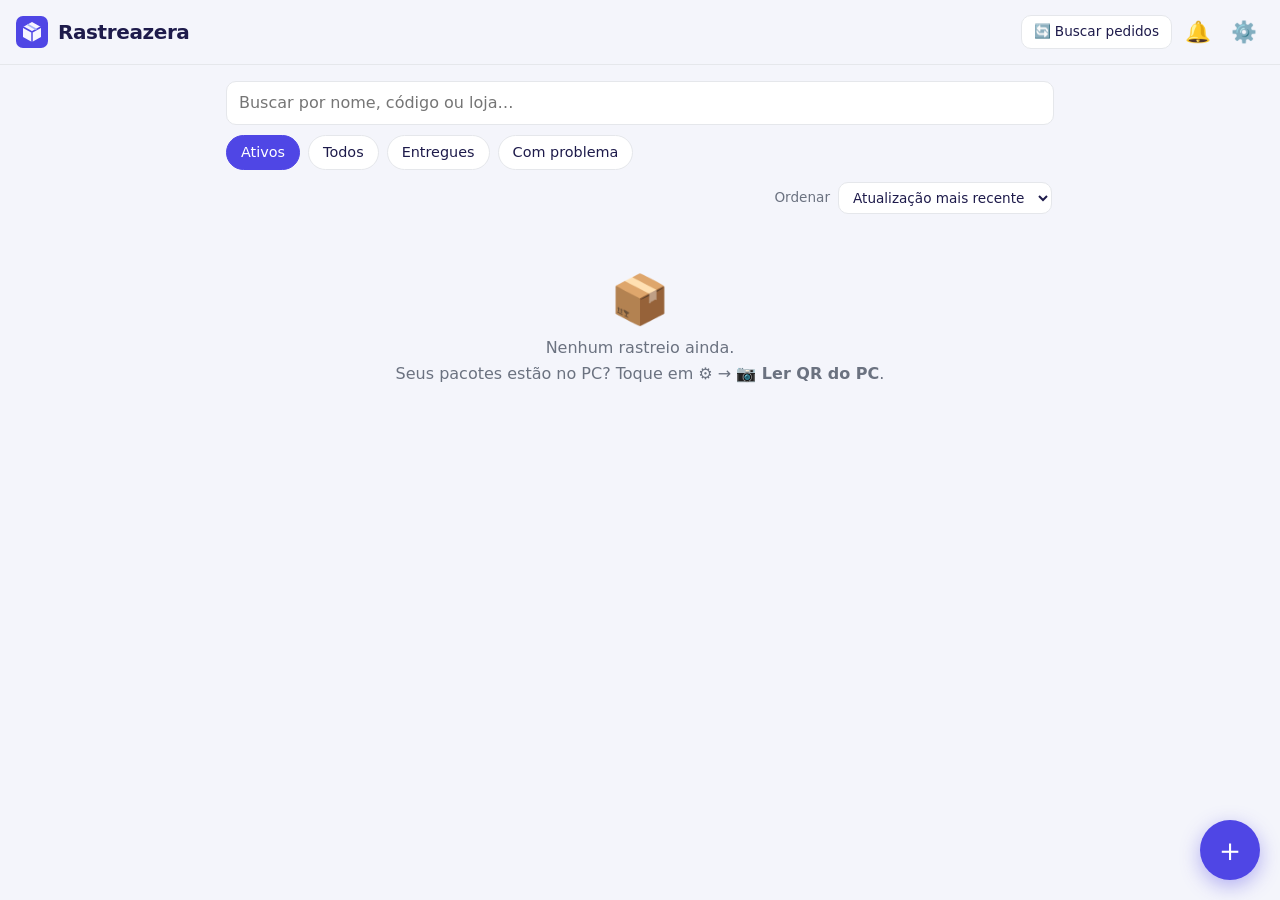
<file: index.html>
<!doctype html>
<html lang="pt-BR">
<head>
  <meta charset="utf-8">
  <meta name="viewport" content="width=device-width, initial-scale=1, maximum-scale=1, user-scalable=no, viewport-fit=cover">
  <title>Rastreazera</title>
  <meta name="description" content="Todos os seus rastreios (Correios, Shopee, AliExpress...) em um só lugar.">
  <meta name="theme-color" content="#4f46e5">
  <link rel="manifest" href="manifest.webmanifest">
  <link rel="icon" href="icon.svg" type="image/svg+xml">
  <link rel="apple-touch-icon" href="apple-touch-icon.png">
  <meta name="apple-mobile-web-app-capable" content="yes">
  <meta name="apple-mobile-web-app-title" content="Rastreazera">
  <link rel="stylesheet" href="styles.css?v=35">
</head>
<body>
  <header class="topbar">
    <div class="brand">
      <img src="icon.svg" alt="" width="32" height="32">
      <h1>Rastreazera</h1>
    </div>
    <div class="topbar-actions">
      <span id="syncStatus" class="sync-status" title="Status da sincronização"></span>
      <button id="btnBuscar" class="btn small" title="Busca agora os pedidos da Shopee, AliExpress e OLX (automático a cada 1 hora)">🔄<span class="lbl"> Buscar pedidos</span></button>
      <div class="notif-wrap">
        <button id="btnNotif" class="icon-btn" aria-label="Notificações" title="Notificações">🔔<span id="notifBadge" class="notif-badge" hidden></span></button>
        <div id="notifPanel" class="notif-panel" hidden>
          <div class="notif-head">
            <strong>Notificações</strong>
            <button type="button" id="btnNotifLimpar" class="btn small ghost">Limpar</button>
          </div>
          <ol id="notifList" class="notif-list"></ol>
        </div>
      </div>
      <button id="btnSettings" class="icon-btn" title="Configurações" aria-label="Configurações">⚙️</button>
    </div>
  </header>

  <main>
    <section class="toolbar">
      <input id="search" type="search" placeholder="Buscar por nome, código ou loja…" autocomplete="off">
      <div id="filters" class="chips" role="tablist">
        <button class="chip active" data-filter="ativos">Ativos</button>
        <button class="chip" data-filter="todos">Todos</button>
        <button class="chip" data-filter="entregue">Entregues</button>
        <button class="chip" data-filter="problema">Com problema</button>
      </div>
    </section>

    <p id="olxStatus" class="olx-status" hidden></p>
    <section id="andamentoRemoto" class="andamento" hidden aria-live="polite">
      <div class="andamento-topo">
        <strong>Busca pedida ao PC</strong>
        <button type="button" id="btnFecharAndamento" class="icon-btn" aria-label="Parar de acompanhar">✕</button>
      </div>
      <ol id="andamentoLista" class="andamento-lista"></ol>
    </section>
    <p id="infoBusca" class="info-busca" hidden></p>
    <div class="barra-lista">
      <section id="stats" class="stats"></section>
      <label class="ordem">Ordenar
        <select id="ordem">
          <option value="recente">Atualização mais recente</option>
          <option value="nome">Nome (A–Z)</option>
          <option value="plataforma">Plataforma</option>
        </select>
      </label>
    </div>
    <section id="list" class="list" aria-live="polite"></section>
  </main>

  <button id="btnAdd" class="fab" aria-label="Adicionar rastreio">＋</button>

  <!-- Adicionar / editar -->
  <dialog id="dlgPacote">
    <form id="formPacote" method="dialog">
      <h2 id="dlgTitle">Novo rastreio</h2>
      <input type="hidden" name="pid">

      <div id="campoCodigo" class="campo">
        <label>Código de rastreio
          <input name="code" required autocomplete="off" autocapitalize="characters" spellcheck="false" placeholder="Ex: NL123456789BR">
        </label>
        <p id="carrierHint" class="hint"></p>
      </div>

      <label id="campoNome">Nome do produto
        <input name="name" placeholder="Ex: Fone bluetooth" autocomplete="off">
      </label>

      <div class="row">
        <label>Loja
          <input name="store" list="storeList" placeholder="Ex: Shopee" autocomplete="off">
          <datalist id="storeList">
            <option value="Shopee"><option value="AliExpress"><option value="Mercado Livre">
            <option value="Amazon"><option value="Shein"><option value="Temu"><option value="Magalu">
          </datalist>
        </label>
        <label>Transportadora
          <select name="carrier" id="carrierSelect"></select>
        </label>
      </div>

      <div class="row">
        <label>Status
          <select name="status" id="statusSelect"></select>
        </label>
        <label>Previsão de entrega
          <input name="eta" type="date">
        </label>
      </div>

      <label>Observações
        <textarea name="notes" rows="2" placeholder="Último status, valor pago, etc."></textarea>
      </label>

      <menu>
        <button type="button" class="btn ghost" data-close>Cancelar</button>
        <button type="submit" class="btn primary">Salvar</button>
      </menu>
    </form>
  </dialog>

  <!-- Detalhes do pacote + rastreamento completo (abre ao clicar no card) -->
  <dialog id="dlgTrack" class="dlg-track">
    <div class="track-head">
      <div>
        <h2 id="trackTitle"></h2>
        <p id="trackSub" class="track-sub"></p>
      </div>
      <button type="button" class="icon-btn" data-close aria-label="Fechar">✕</button>
    </div>
    <div class="track-corpo">
      <section id="trackDetalhes" class="detalhes" aria-label="Detalhes do pacote"></section>
      <h3 class="secao">Rastreamento</h3>
      <div id="trackResult" class="track-result"></div>
    </div>
    <div class="track-foot">
      <a id="trackOfficial" class="btn small" target="_blank" rel="noopener">↗ Site oficial</a>
      <div class="row-buttons">
        <button type="button" id="trackEditar" class="btn small">✏️ Editar</button>
        <button type="button" class="btn small primary" data-close>Fechar</button>
      </div>
    </div>
  </dialog>

  <!-- Configurações -->
  <dialog id="dlgSettings">
    <form method="dialog" id="formSettings">
      <h2>Configurações</h2>

      <h3>Sincronizar entre computador e celular</h3>
      <p class="hint">
        Os rastreios ficam salvos neste navegador. Para ver a mesma lista em outros aparelhos,
        use um <strong>Gist secreto do GitHub</strong> como “nuvem”. Crie um token em
        <a href="https://github.com/settings/tokens/new?scopes=gist&description=Rastreazera" target="_blank" rel="noopener">github.com/settings/tokens</a>
        com permissão só de <code>gist</code>, cole abaixo e salve. No outro aparelho, use o mesmo token e o mesmo ID do Gist.
      </p>
      <label>Token do GitHub (escopo gist)
        <input name="token" type="password" autocomplete="off" placeholder="ghp_…">
      </label>
      <label>ID do Gist <small>(deixe vazio: usa o Gist do Rastreazera que já existe, ou cria um)</small>
        <input name="gistId" autocomplete="off" placeholder="Criado automaticamente">
      </label>
      <div class="row-buttons">
        <button type="button" id="btnSyncSave" class="btn primary">Salvar e sincronizar</button>
        <button type="button" id="btnSyncOff" class="btn ghost">Desligar sincronização</button>
      </div>

      <h3>Usar no celular</h3>
      <p class="hint">Com a sincronização ligada, mostre um QR code e aponte a câmera do celular: o site abre já configurado (mesmos pacotes, de qualquer lugar).</p>
      <div class="row-buttons">
        <button type="button" id="btnQrCelular" class="btn">📱 Mostrar QR (no PC)</button>
        <button type="button" id="btnLerQr" class="btn primary">📷 Ler QR do PC (no celular)</button>
      </div>
      <div id="leitorQr" class="leitor-qr" hidden>
        <video id="videoQr" playsinline muted></video>
        <p class="hint">Aponte para o QR code que aparece no PC em ⚙️ → Mostrar QR.</p>
        <button type="button" id="btnPararQr" class="btn ghost">Cancelar</button>
      </div>
      <label>Ou cole o link de configuração
        <input id="linkConfig" type="url" autocomplete="off" placeholder="https://drakezera1337.github.io/rastreazera/#config=…">
      </label>
      <div id="qrCelular" class="qr" hidden>
        <div id="qrCodigo"></div>
        <p class="hint">O QR contém o seu token do GitHub: não compartilhe nem tire print dele. Some ao fechar.</p>
      </div>

      <h3>Notificações</h3>
      <p class="hint">Avisa neste aparelho quando uma busca encontra novidades (pedido novo, movimentação, entrega) — mesmo com o app fechado. Enviadas pelo PC (precisa estar ligado). No iPhone: iOS 16.4+ e o app aberto pela tela de início.</p>
      <p id="notifStatusAparelho" class="hint"></p>
      <div class="row-buttons">
        <button type="button" id="btnAtivarPush" class="btn primary">🔔 Ativar notificações</button>
        <button type="button" id="btnTestarPush" class="btn" hidden>Enviar teste</button>
        <button type="button" id="btnDesativarPush" class="btn ghost" hidden>Desativar</button>
      </div>

      <h3>Onde buscar pedidos</h3>
      <p class="hint">Marcado = ativo: a loja entra na busca automática (a cada 1 hora) e no botão 🔄 Buscar pedidos. Dá para mudar pelo PC ou pelo celular.</p>
      <div id="lojasBusca" class="checks">
        <label class="check"><input type="checkbox" name="loja" value="shopee"> Shopee</label>
        <label class="check"><input type="checkbox" name="loja" value="aliexpress"> AliExpress</label>
        <label class="check"><input type="checkbox" name="loja" value="olx"> OLX <small>(Verificação Completa de todas as contas)</small></label>
      </div>
      <p id="lojasBuscaAviso" class="hint" hidden></p>

      <h3>Importar pedidos (Shopee e AliExpress)</h3>
      <p class="hint">
        Arraste o botão abaixo para a barra de favoritos. Depois, com a página de pedidos da Shopee ou do AliExpress aberta e logada,
        clique no favorito: os pedidos a caminho são cadastrados (ou atualizados) aqui automaticamente.
      </p>
      <div class="row-buttons">
        <a id="bookmarklet" class="btn bookmarklet" onclick="event.preventDefault(); alert('Arraste este botão para a barra de favoritos.');">📥 Importar pedidos</a>
      </div>

      <div id="secaoCorreios" hidden>
        <h3>Correios (Ship24)</h3>
        <p class="hint">
          Com a chave da API da Ship24, os pacotes dos Correios aparecem com a linha do tempo do app, o card
          atualiza sozinho e entra nas notificações. Crie a conta em
          <a href="https://www.ship24.com/" target="_blank" rel="noopener">ship24.com</a> (plano grátis da Tracking API: 10 rastreios
          por mês) e copie a API key no painel. Fica só neste PC (não vai para o site nem para o GitHub). Cada código dos Correios gasta
          1 da cota uma única vez (os do AliExpress não gastam: já vêm com o histórico).
        </p>
        <p id="correiosStatus" class="hint"></p>
        <label>Chave da API da Ship24
          <input id="correiosChave" type="password" autocomplete="off" placeholder="Cole a chave aqui">
        </label>
        <div class="row-buttons">
          <button type="button" id="btnCorreiosSalvar" class="btn primary">Salvar chave</button>
          <button type="button" id="btnCorreiosRemover" class="btn ghost" hidden>Remover chave</button>
        </div>
      </div>

      <h3>Consulta automática (Shopee Xpress)</h3>
      <p class="hint">
        Endereço do proxy que consulta a transportadora. Rodando pelo <code>server.py</code> no computador,
        deixe vazio. No site publicado, use o endereço do seu Cloudflare Worker (veja o README).
      </p>
      <label>Endereço do proxy
        <input name="proxy" type="url" autocomplete="off" placeholder="https://rastreazera.SEU-USUARIO.workers.dev">
      </label>
      <div class="row-buttons">
        <button type="button" id="btnProxySave" class="btn primary">Salvar proxy</button>
      </div>

      <h3>Backup</h3>
      <div class="row-buttons">
        <button type="button" id="btnExport" class="btn">Exportar JSON</button>
        <label class="btn file-btn">Importar JSON
          <input type="file" id="fileImport" accept="application/json,.json" hidden>
        </label>
      </div>

      <menu>
        <span id="versaoApp" class="versao"></span>
        <button type="button" class="btn ghost" data-close>Fechar</button>
      </menu>
    </form>
  </dialog>

  <div id="toast" class="toast" role="status"></div>

  <script src="config.js?v=35"></script>
  <script src="carriers.js?v=35"></script>
  <script src="sync.js?v=35"></script>
  <script src="trackers.js?v=35"></script>
  <script src="app.js?v=35"></script>
</body>
</html>
</file>
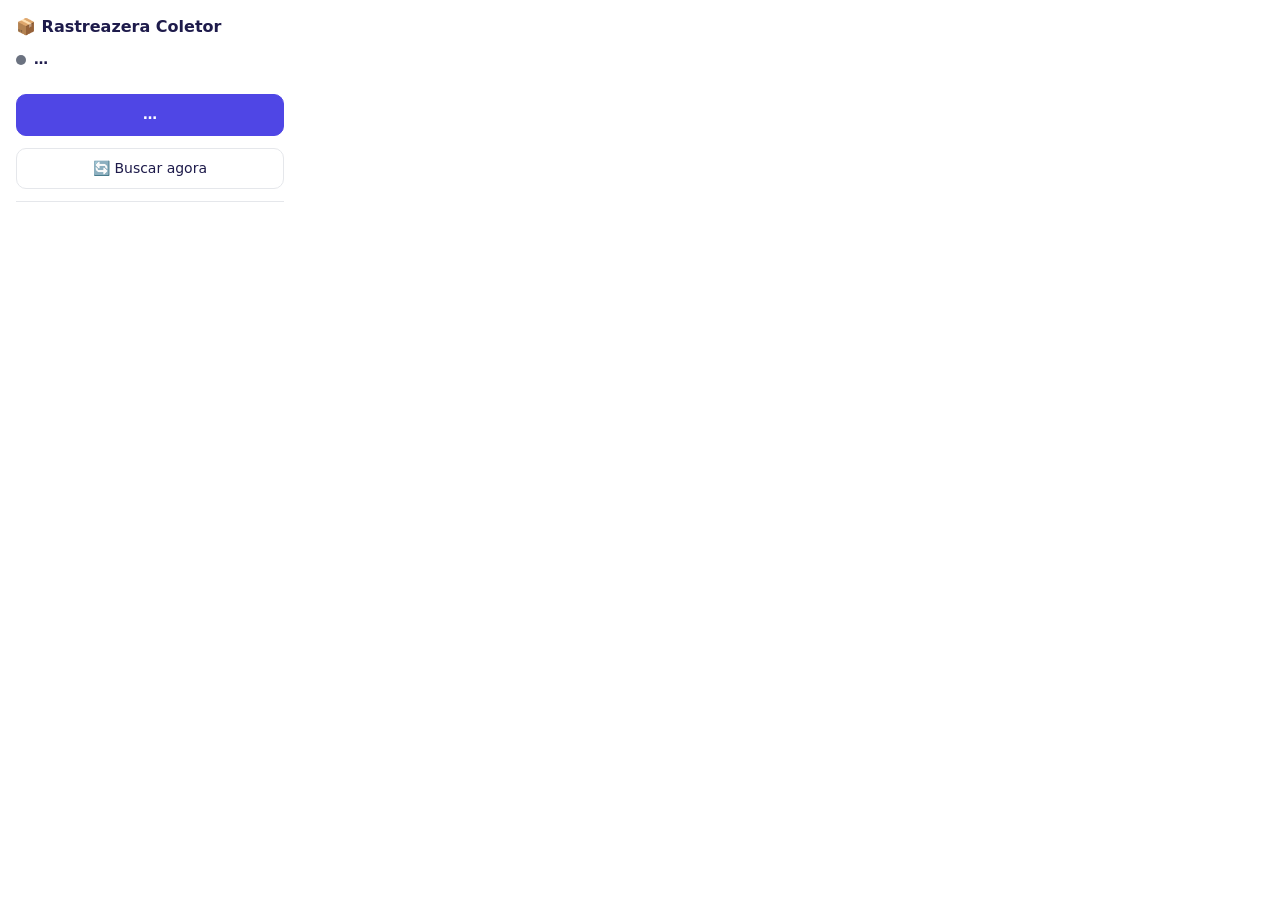
<file: coletor/popup.html>
<!doctype html>
<html lang="pt-BR">
<head>
  <meta charset="utf-8">
  <title>Rastreazera Coletor</title>
  <style>
    :root { --bg: #ffffff; --text: #1e1b4b; --muted: #6b7280; --border: #e5e7eb; --primary: #4f46e5; --danger: #dc2626; --ok: #16a34a; }
    @media (prefers-color-scheme: dark) {
      :root { --bg: #1a1b2e; --text: #e8e8f5; --muted: #9ca3af; --border: #2d2f48; --primary: #818cf8; --danger: #f87171; --ok: #4ade80; }
    }
    body { margin: 0; width: 300px; font: 14px/1.4 system-ui, "Segoe UI", sans-serif; background: var(--bg); color: var(--text); }
    main { padding: 16px; display: grid; gap: 12px; }
    h1 { margin: 0; font-size: 16px; }
    .estado { display: flex; align-items: center; gap: 8px; font-weight: 600; }
    .ponto { width: 10px; height: 10px; border-radius: 50%; background: var(--muted); }
    .ligado .ponto { background: var(--ok); }
    p { margin: 0; color: var(--muted); font-size: 13px; }
    button { font: inherit; cursor: pointer; padding: 10px; border-radius: 10px; border: 1px solid var(--border); background: transparent; color: var(--text); }
    button:disabled { opacity: 0.5; cursor: default; }
    #btnAlternar { background: var(--primary); border-color: var(--primary); color: #fff; font-weight: 600; }
    #btnAlternar.parar { background: var(--danger); border-color: var(--danger); }
    .linha { border-top: 1px solid var(--border); padding-top: 10px; display: grid; gap: 4px; }
  </style>
</head>
<body>
  <main>
    <h1>📦 Rastreazera Coletor</h1>
    <div id="estado" class="estado"><span class="ponto"></span><span id="estadoTexto">…</span></div>
    <p id="andamento"></p>
    <button id="btnAlternar" type="button">…</button>
    <button id="btnAgora" type="button">🔄 Buscar agora</button>
    <div class="linha">
      <p id="ultima"></p>
      <p id="proxima"></p>
    </div>
  </main>
  <script src="popup.js"></script>
</body>
</html>
</file>
<file: styles.css>
:root {
  --bg: #f4f5fb;
  --surface: #ffffff;
  --text: #1e1b4b;
  --muted: #6b7280;
  --border: #e5e7eb;
  --primary: #4f46e5;
  --primary-text: #ffffff;
  --danger: #dc2626;
  --shadow: 0 1px 3px rgb(0 0 0 / 0.06), 0 4px 12px rgb(0 0 0 / 0.04);
  --radius: 14px;
  color-scheme: light;
}
@media (prefers-color-scheme: dark) {
  :root {
    --bg: #0f1020;
    --surface: #1a1b2e;
    --text: #e8e8f5;
    --muted: #9ca3af;
    --border: #2d2f48;
    --primary: #818cf8;
    --primary-text: #0f1020;
    --danger: #f87171;
    --shadow: none;
    color-scheme: dark;
  }
}

* { box-sizing: border-box; }
/* hidden sempre esconde, mesmo em elementos com display próprio (grid/flex) */
[hidden] { display: none !important; }
html, body { margin: 0; }
body {
  font-family: system-ui, -apple-system, "Segoe UI", Roboto, sans-serif;
  background: var(--bg);
  color: var(--text);
  line-height: 1.4;
  padding-bottom: 96px;
}
a { color: var(--primary); }
code { font-size: 0.9em; }

/* ----- Topo ----- */
.topbar {
  position: sticky; top: 0; z-index: 5;
  display: flex; align-items: center; justify-content: space-between;
  padding: 12px 16px; padding-top: max(12px, env(safe-area-inset-top));
  background: color-mix(in srgb, var(--bg) 85%, transparent);
  backdrop-filter: blur(10px);
  border-bottom: 1px solid var(--border);
}
.brand { display: flex; align-items: center; gap: 10px; }
.brand h1 { font-size: 1.25rem; margin: 0; letter-spacing: -0.02em; }
.topbar-actions { display: flex; align-items: center; gap: 6px; }
.icon-btn {
  background: none; border: 0; font-size: 1.3rem; cursor: pointer;
  width: 40px; height: 40px; border-radius: 10px;
}
.icon-btn:hover { background: var(--border); }
.sync-status { cursor: pointer; font-size: 1.05rem; min-width: 1.2em; text-align: center; }
.sync-status[data-kind="busy"] { animation: spin 1s linear infinite; display: inline-block; }
.sync-status[data-kind="pending"] { color: #f59e0b; }
@keyframes spin { to { transform: rotate(360deg); } }

main { max-width: 860px; margin: 0 auto; padding: 16px; }

/* ----- Busca e filtros ----- */
.toolbar { display: grid; gap: 10px; }
input, select, textarea {
  font: inherit; color: var(--text);
  background: var(--surface);
  border: 1px solid var(--border); border-radius: 10px;
  padding: 10px 12px; width: 100%;
}
input:focus, select:focus, textarea:focus { outline: 2px solid var(--primary); outline-offset: -1px; }
.chips { display: flex; gap: 8px; overflow-x: auto; scrollbar-width: none; }
.chip {
  flex: none; font: inherit; font-size: 0.9rem; cursor: pointer;
  padding: 6px 14px; border-radius: 999px;
  border: 1px solid var(--border); background: var(--surface); color: var(--text);
}
.chip.active { background: var(--primary); color: var(--primary-text); border-color: var(--primary); }

.barra-lista { display: flex; justify-content: space-between; align-items: center; gap: 12px; flex-wrap: wrap; margin: 12px 2px 8px; }
.stats { display: flex; gap: 16px; color: var(--muted); font-size: 0.9rem; }
.ordem { display: flex; align-items: center; gap: 8px; font-size: 0.85rem; color: var(--muted); margin-left: auto; }
.ordem select { width: auto; padding: 6px 10px; font-size: 0.85rem; }
.stats strong { color: var(--text); }

/* ----- Cards ----- */
.list { display: grid; gap: 10px; }
@media (min-width: 720px) { .list { grid-template-columns: 1fr 1fr; } }
@media (min-width: 1100px) { .list { grid-template-columns: 1fr 1fr 1fr; } }

.card {
  background: var(--surface); border: 1px solid var(--border);
  border-radius: var(--radius); box-shadow: var(--shadow);
  padding: 12px 14px; display: grid; gap: 8px; align-content: start;
  border-left: 4px solid var(--primary);
  cursor: pointer; transition: border-color 0.15s, transform 0.15s;
}
.card:hover { border-color: color-mix(in srgb, var(--primary) 45%, var(--border)); }
.card:focus-visible { outline: 2px solid var(--primary); outline-offset: 2px; }
.card:active { transform: scale(0.99); }
.card.status-entregue { border-left-color: #16a34a; opacity: 0.85; }
.card.status-problema, .card.status-fiscalizacao { border-left-color: #f59e0b; }
.card.status-saiu { border-left-color: #0ea5e9; }
.card.status-aguardando { border-left-color: var(--muted); }

.card-topo { display: flex; justify-content: space-between; align-items: flex-start; gap: 10px; }
.card h3 {
  margin: 0; font-size: 1rem; line-height: 1.3; word-break: break-word;
  display: -webkit-box; -webkit-line-clamp: 2; -webkit-box-orient: vertical; overflow: hidden;
}
.card-topo .badge { flex: none; font-size: 0.75rem; }
.badge {
  padding: 2px 8px; border-radius: 999px; font-weight: 600; white-space: nowrap;
  background: color-mix(in srgb, var(--c) 18%, transparent);
  color: color-mix(in srgb, var(--c) 70%, var(--text));
}

.status-badge {
  justify-self: start; font-size: 0.8rem; font-weight: 600;
  padding: 3px 10px; border-radius: 999px; --s: var(--primary);
  background: color-mix(in srgb, var(--s) 15%, transparent);
  color: color-mix(in srgb, var(--s) 75%, var(--text));
}
.st-entregue { --s: #16a34a; }
.st-problema, .st-fiscalizacao { --s: #f59e0b; }
.st-saiu { --s: #0ea5e9; }
.st-aguardando { --s: var(--muted); }

.card-ultima {
  margin: 0; font-size: 0.85rem; display: flex; justify-content: space-between; align-items: baseline; gap: 10px;
}
.ultima-texto {
  color: var(--text); min-width: 0;
  display: -webkit-box; -webkit-line-clamp: 2; -webkit-box-orient: vertical; overflow: hidden;
}
.ultima-texto.vazio { color: var(--muted); }
.card-ultima time { flex: none; font-size: 0.75rem; color: var(--muted); }

.card-acoes { display: flex; justify-content: flex-end; gap: 4px; margin-top: -2px; }
.acao {
  width: 34px; height: 34px; display: grid; place-items: center;
  border-radius: 10px; border: 1px solid transparent; background: transparent;
  color: var(--muted); font-size: 1rem; text-decoration: none; cursor: pointer;
}
.acao:hover { background: var(--bg); border-color: var(--border); color: var(--text); }
.acao.perigo:hover { border-color: color-mix(in srgb, var(--danger) 50%, var(--border)); }

.code {
  justify-self: start; font-family: ui-monospace, Consolas, monospace; font-size: 0.95rem;
  background: var(--bg); color: var(--text); border: 1px dashed var(--border);
  border-radius: 8px; padding: 4px 10px; cursor: pointer; letter-spacing: 0.03em;
}

/* ----- Botões ----- */
.btn {
  font: inherit; font-size: 0.95rem; cursor: pointer; text-decoration: none; text-align: center;
  padding: 9px 16px; border-radius: 10px;
  border: 1px solid var(--border); background: var(--surface); color: var(--text);
}
.btn:hover { filter: brightness(0.97); }
.btn.primary { background: var(--primary); color: var(--primary-text); border-color: var(--primary); }
.btn.ghost { background: transparent; }
.btn.danger { color: var(--danger); }
.btn.small { font-size: 0.85rem; padding: 6px 12px; }
.file-btn { display: inline-block; }

.fab {
  position: fixed; right: 20px; bottom: max(20px, env(safe-area-inset-bottom));
  width: 60px; height: 60px; border-radius: 50%; border: 0; cursor: pointer;
  background: var(--primary); color: var(--primary-text);
  font-size: 2rem; line-height: 1; box-shadow: 0 6px 20px rgb(79 70 229 / 0.4);
}

/* ----- Diálogos ----- */
dialog {
  width: min(520px, calc(100vw - 24px)); max-height: calc(100dvh - 24px);
  border: 1px solid var(--border); border-radius: 18px; padding: 0;
  background: var(--surface); color: var(--text);
}
dialog::backdrop { background: rgb(0 0 0 / 0.45); }
dialog form { padding: 20px; display: grid; gap: 12px; }
dialog h2 { margin: 0; font-size: 1.2rem; }
dialog h3 { margin: 8px 0 0; font-size: 1rem; }
dialog label { display: grid; gap: 4px; font-size: 0.88rem; font-weight: 600; }
dialog label small { font-weight: 400; color: var(--muted); }
dialog menu { display: flex; justify-content: flex-end; gap: 8px; margin: 6px 0 0; padding: 0; }
.row { display: grid; grid-template-columns: 1fr 1fr; gap: 10px; }
.row-buttons { display: flex; flex-wrap: wrap; gap: 8px; }
.hint { margin: -4px 0 0; font-size: 0.85rem; color: var(--muted); }
@media (max-width: 420px) { .row { grid-template-columns: 1fr; } }

/* ----- Detalhes + rastreamento ----- */
.dlg-track[open] {
  width: min(760px, calc(100vw - 16px)); height: calc(100dvh - 16px); max-height: none;
  display: flex; flex-direction: column;
}
.track-head, .track-foot {
  display: flex; justify-content: space-between; align-items: center; gap: 10px;
  padding: 12px 16px; border-bottom: 1px solid var(--border);
}
.track-head { align-items: flex-start; }
.track-foot { border-bottom: 0; border-top: 1px solid var(--border); flex-wrap: wrap; }
.track-head h2 { margin: 0; font-size: 1.1rem; word-break: break-word; }
.track-sub { margin: 6px 0 0; display: flex; flex-wrap: wrap; gap: 6px; align-items: center; font-size: 0.8rem; }
.track-sub .status-badge { font-size: 0.75rem; }
.track-corpo { flex: 1; overflow: auto; }
.detalhes { padding: 14px 16px 4px; }
.det-grid { margin: 0; display: grid; grid-template-columns: 1fr 1fr; gap: 12px 16px; }
.det-grid > div { min-width: 0; }
.det-grid .cheia { grid-column: 1 / -1; }
.det-grid dt { font-size: 0.75rem; color: var(--muted); margin-bottom: 3px; }
.det-grid dd { margin: 0; font-size: 0.92rem; word-break: break-word; }
.det-grid dd small { color: var(--muted); }
.det-grid select { width: auto; max-width: 100%; padding: 6px 8px; font-size: 0.88rem; }
@media (max-width: 480px) { .det-grid { grid-template-columns: 1fr; } }
.secao {
  margin: 12px 16px 0; padding-top: 12px; border-top: 1px solid var(--border);
  font-size: 0.8rem; text-transform: uppercase; letter-spacing: 0.06em; color: var(--muted);
}
.track-result.widget { background: #fff; min-height: 470px; }

.track-note {
  margin: 0; padding: 10px 16px; font-size: 0.85rem; color: var(--muted);
  border-bottom: 1px solid var(--border); display: flex; flex-wrap: wrap; align-items: center; gap: 8px;
}
.timeline { list-style: none; margin: 0; padding: 20px 20px 20px 36px; }
.timeline li { position: relative; padding: 0 0 18px 18px; border-left: 2px solid var(--border); }
.timeline li:last-child { border-left-color: transparent; }
.timeline li::before {
  content: ''; position: absolute; left: -7px; top: 2px;
  width: 12px; height: 12px; border-radius: 50%;
  background: var(--surface); border: 2px solid var(--muted);
}
.timeline li:first-child::before { background: var(--primary); border-color: var(--primary); }
.timeline li:first-child .tl-text { font-weight: 600; }
.tl-text { margin: 0; }
.tl-meta { margin: 2px 0 0; font-size: 0.8rem; color: var(--muted); }

.track-result iframe { width: 100% !important; }

.empty { text-align: center; color: var(--muted); padding: 40px 16px; grid-column: 1 / -1; }
.empty p { margin: 4px 0; }
.empty-big { font-size: 3rem; }

.toast {
  position: fixed; left: 50%; bottom: 96px; transform: translate(-50%, 20px);
  background: var(--text); color: var(--bg); padding: 10px 18px; border-radius: 999px;
  font-size: 0.9rem; opacity: 0; pointer-events: none; transition: 0.2s; z-index: 20;
  max-width: calc(100vw - 32px);
}
.toast.show { opacity: 1; transform: translate(-50%, 0); }

.bookmarklet { cursor: grab; border-style: dashed; }

.olx-status { margin: 12px 2px 0; font-size: 0.85rem; padding: 8px 12px; border-radius: 10px; background: color-mix(in srgb, var(--primary) 10%, transparent); }
#btnBuscar:disabled { opacity: 0.6; cursor: progress; }

/* ----- Notificações (sininho) ----- */
.notif-wrap { position: relative; }
#btnNotif { position: relative; }
.notif-badge {
  position: absolute; top: 2px; right: 0; min-width: 18px; height: 18px; padding: 0 5px;
  border-radius: 999px; background: var(--danger); color: #fff;
  font-size: 0.7rem; font-weight: 700; line-height: 18px; text-align: center;
}
.notif-panel {
  position: absolute; right: 0; top: calc(100% + 8px); z-index: 30;
  width: min(380px, calc(100vw - 32px)); max-height: min(480px, 70dvh); overflow: auto;
  background: var(--surface); border: 1px solid var(--border); border-radius: 14px;
  box-shadow: 0 12px 32px rgb(0 0 0 / 0.25);
}
.notif-head {
  position: sticky; top: 0; background: var(--surface);
  display: flex; justify-content: space-between; align-items: center;
  padding: 10px 12px 10px 16px; border-bottom: 1px solid var(--border);
}
.notif-list { list-style: none; margin: 0; padding: 0; }
.notif-list li { display: flex; gap: 10px; padding: 12px 16px; border-bottom: 1px solid var(--border); }
.notif-list li:last-child { border-bottom: 0; }
.notif-list li.nova { background: color-mix(in srgb, var(--primary) 10%, transparent); }
.notif-list li.vazia { color: var(--muted); justify-content: center; }
.notif-list p { margin: 0; font-size: 0.9rem; }
.notif-list time { font-size: 0.75rem; color: var(--muted); }
.notif-icone { flex: none; }
@media (max-width: 480px) { #btnBuscar .lbl { display: none; } }
@media (max-width: 480px) { .notif-panel { position: fixed; left: 16px; right: 16px; top: 64px; width: auto; } }

/* ----- Onde buscar pedidos ----- */
.checks { display: grid; gap: 6px; }
dialog label.check {
  display: flex; align-items: center; gap: 10px; font-weight: 500; cursor: pointer;
  padding: 10px 12px; border: 1px solid var(--border); border-radius: 10px;
}
dialog label.check input { width: 18px; height: 18px; margin: 0; accent-color: var(--primary); }
.checks.desabilitado { opacity: 0.5; pointer-events: none; }

/* Código + dica da transportadora andam juntos quando o formulário troca a ordem dos campos */
.campo { display: grid; gap: 12px; }

/* ----- QR code do celular ----- */
.qr { display: grid; justify-items: center; gap: 8px; }
#qrCodigo { background: #fff; padding: 12px; border-radius: 12px; line-height: 0; }

/* ----- Leitor de QR (celular) ----- */
.leitor-qr { display: grid; justify-items: center; gap: 8px; }
.leitor-qr video { width: 100%; max-width: 320px; aspect-ratio: 1; object-fit: cover; border-radius: 12px; background: #000; }

/* ----- Andamento da busca pedida pelo celular ----- */
.andamento {
  margin: 12px 0 0; padding: 10px 14px 12px; border-radius: 12px;
  background: color-mix(in srgb, var(--primary) 8%, var(--surface)); border: 1px solid var(--border);
}
.andamento-topo { display: flex; justify-content: space-between; align-items: center; }
.andamento-topo .icon-btn { width: 32px; height: 32px; font-size: 1rem; }
.andamento-lista { list-style: none; margin: 4px 0 0; padding: 0; display: grid; gap: 6px; font-size: 0.88rem; }
.andamento-lista li { display: flex; gap: 8px; align-items: baseline; }
.passo-icone { flex: none; }
.andamento-lista time { color: var(--muted); font-size: 0.78rem; }
.passo-erro { color: var(--danger); }
.passo-aviso { color: #d97706; }

.versao { margin-right: auto; align-self: center; font-size: 0.75rem; color: var(--muted); }

/* Última e próxima busca */
.info-busca { margin: 10px 2px 0; font-size: 0.8rem; color: var(--muted); }

/* Sem zoom na página (pinça nem dois toques) — evita ampliar sem querer no
   celular. O iPhone ignora o user-scalable=no do viewport; isto e o bloqueio
   dos eventos "gesture*" no app.js cobrem ele. */
html, body { touch-action: pan-x pan-y; }
</file>
